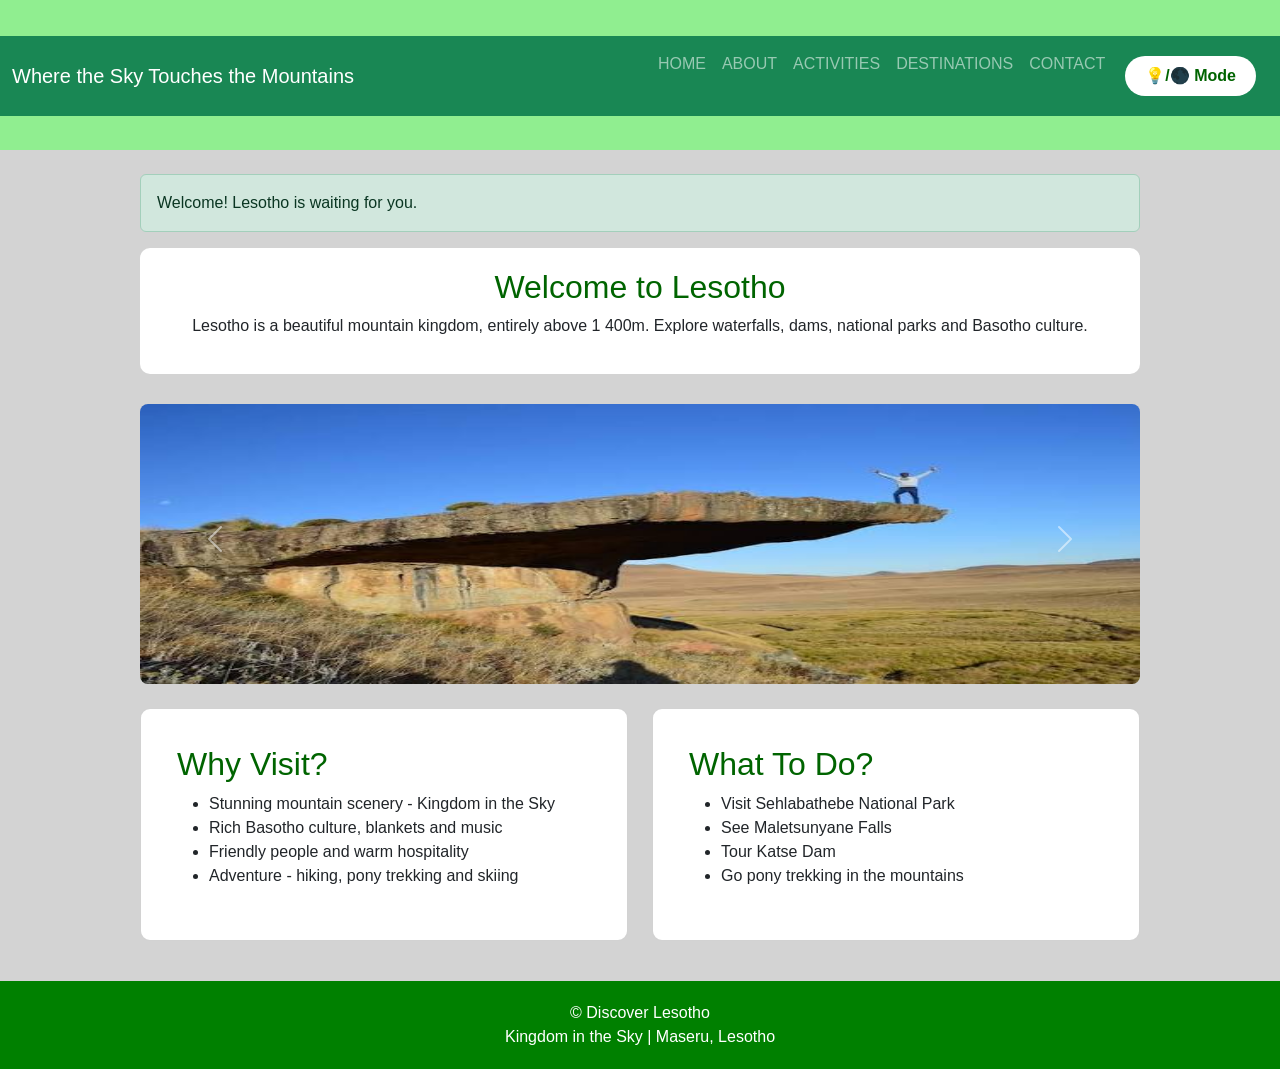
<file: index.html>
<!DOCTYPE html>
<html>
    <head>
    <meta charset="utf-8">
    <meta name="viewport" content="width=device-width, initial-scale=1">
    <title>Discover Lesotho - Home</title>
    <link href="https://cdn.jsdelivr.net/npm/bootstrap@5.3.8/dist/css/bootstrap.min.css" rel="stylesheet">
    <script src="https://cdn.jsdelivr.net/npm/bootstrap@5.3.8/dist/js/bootstrap.bundle.min.js"></script>
    <link rel="stylesheet" href="style.css">
</head>
<body>

<header>
    <p id="welcomeBack"></p>
    <nav class="navbar navbar-expand-sm navbar-dark bg-success">
        <div class="container-fluid">
            <h1 class="navbar-brand">Where the Sky Touches the Mountains </h1>
            <div class="navbar-nav">
                <a class="nav-link" href="index.html">HOME</a>
                <a class="nav-link" href="about.html">ABOUT</a>
                <a class="nav-link" href="services.html">ACTIVITIES</a>
                <a class="nav-link" href="gallery.html">DESTINATIONS</a>
                <a class="nav-link" href="contact.html">CONTACT</a>
                <button class="theme-btn" onclick="changeMode()">💡/🌑 Mode</button>
            </div>
        </div>
    </nav>
</header>

<main class="container">
    <br>
    <div class="alert alert-success">Welcome! Lesotho is waiting for you.</div>

    <div class="box text-center">
        <h2>Welcome to Lesotho</h2>
        <p>Lesotho is a beautiful mountain kingdom, entirely above 1 400m. Explore waterfalls, dams, national parks and Basotho culture.</p>
    </div>

    <div id="mySlide" class="carousel slide" data-bs-ride="carousel">
        <div class="carousel-inner">
            <div class="carousel-item active"><img class="pic" src="sehla.jpg" style="height:280px" alt="Sehlabathebe"></div>
            <div class="carousel-item"><img class="pic" src="mal.jpg" style="height:280px" alt="Maletsunyane"></div>
            <div class="carousel-item"><img class="pic" src="katse.jpg" style="height:280px" alt="Katse Dam"></div>
        </div>
        <button class="carousel-control-prev" data-bs-target="#mySlide" data-bs-slide="prev"><span class="carousel-control-prev-icon"></span></button>
        <button class="carousel-control-next" data-bs-target="#mySlide" data-bs-slide="next"><span class="carousel-control-next-icon"></span></button>
    </div>
    <br>

    <div class="row">
        <div class="col-sm-6">
            <div class="card box">
                <div class="card-body">
                    <h2 class="card-title">Why Visit?</h2>
                    <ul>
                        <li>Stunning mountain scenery - Kingdom in the Sky</li>
                        <li>Rich Basotho culture, blankets and music</li>
                        <li>Friendly people and warm hospitality</li>
                        <li>Adventure - hiking, pony trekking and skiing</li>
                    </ul>
                </div>
            </div>
        </div>
        <div class="col-sm-6">
            <div class="card box">
                <div class="card-body">
                    <h2 class="card-title">What To Do?</h2>
                    <ul>
                        <li>Visit Sehlabathebe National Park</li>
                        <li>See Maletsunyane Falls</li>
                        <li>Tour Katse Dam</li>
                        <li>Go pony trekking in the mountains</li>
                    </ul>
                </div>
            </div>
        </div>
    </div>
</main>

<footer>
    <p>&copy; Discover Lesotho</p>
    <p>Kingdom in the Sky | Maseru, Lesotho</p>
</footer>

<script src="script.js"></script>
</body>
</html>
</file>
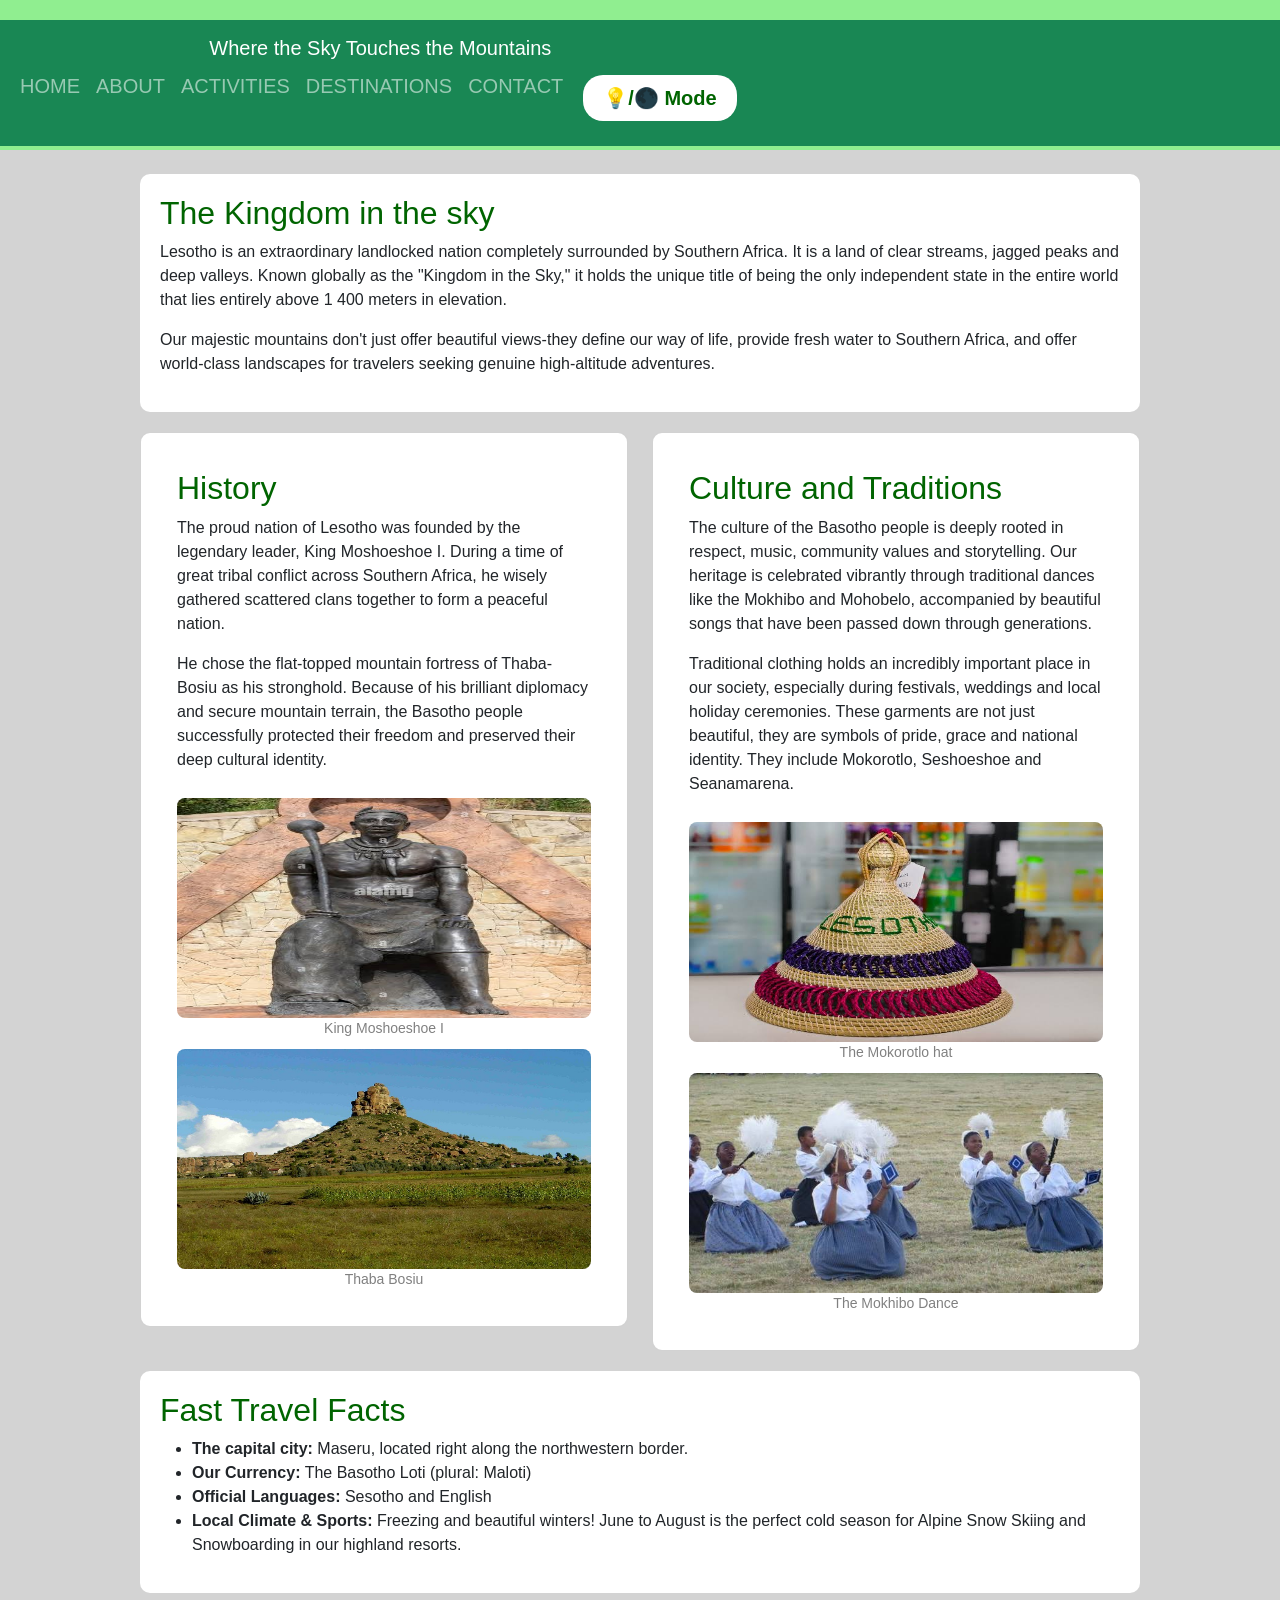
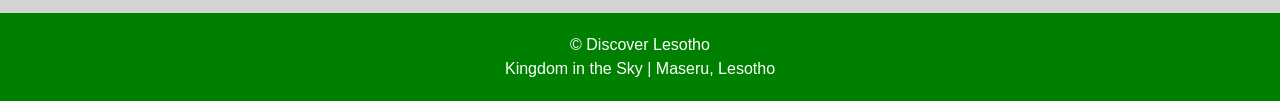
<file: about.html>
<!DOCTYPE html>
<html>
<head>
    <meta charset="utf-8">
    <meta name="viewport" content="width=device-width, initial-scale=1">
    <title>About Lesotho</title>
    <link href="https://cdn.jsdelivr.net/npm/bootstrap@5.3.8/dist/css/bootstrap.min.css" rel="stylesheet">
    <script src="https://cdn.jsdelivr.net/npm/bootstrap@5.3.8/dist/js/bootstrap.bundle.min.js"></script>
    <link rel="stylesheet" href="style.css">
</head>
<body>

<header>
    <nav class="navbar navbar-expand-sm navbar-dark bg-success">
        <div class="container-fluid">
            <h1p class="navbar-brand">Where the Sky Touches the Mountains</h1>
            <div class="navbar-nav">
                <a class="nav-link" href="index.html">HOME</a>
                <a class="nav-link" href="about.html">ABOUT</a>
                <a class="nav-link" href="services.html">ACTIVITIES</a>
                <a class="nav-link" href="gallery.html">DESTINATIONS</a>
                <a class="nav-link" href="contact.html">CONTACT</a>
                <button class="theme-btn" onclick="changeMode()">💡/🌑 Mode</button>
            </div>
        </div>
    </nav>
    
</header>

<main class="container">
    <br>
    <section class="box">
        <h2>The Kingdom in the sky</h2>
        <p>Lesotho is an extraordinary landlocked nation completely surrounded by Southern Africa. It is a land of clear streams, jagged peaks and deep valleys. Known globally as the "Kingdom in the Sky," it holds the unique title of being the only independent state in the entire world that lies entirely above 1 400 meters in elevation.</p>
        <p>Our majestic mountains don't just offer beautiful views-they define our way of life, provide fresh water to Southern Africa, and offer world-class landscapes for travelers seeking genuine high-altitude adventures.</p>
    </section>

    <div class="row">
        <div class="col-sm-6">
            <section class="card box"><div class="card-body">
                <h2>History</h2>
                <p>The proud nation of Lesotho was founded by the legendary leader, King Moshoeshoe I. During a time of great tribal conflict across Southern Africa, he wisely gathered scattered clans together to form a peaceful nation.</p>
                <p>He chose the flat-topped mountain fortress of Thaba-Bosiu as his stronghold. Because of his brilliant diplomacy and secure mountain terrain, the Basotho people successfully protected their freedom and preserved their deep cultural identity.</p>
                <img class="pic" src="mosho.jpg" alt="Statue of King Moshoeshoe">
                <div class="caption">King Moshoeshoe I</div>
                <img class="pic" src="thababosiu.jpg" alt="Thaba Bosiu mountain">
                <div class="caption">Thaba Bosiu</div>
            </div></section>
        </div>
        <div class="col-sm-6">
            <section class="card box"><div class="card-body">
                <h2>Culture and Traditions</h2>
                <p>The culture of the Basotho people is deeply rooted in respect, music, community values and storytelling. Our heritage is celebrated vibrantly through traditional dances like the Mokhibo and Mohobelo, accompanied by beautiful songs that have been passed down through generations.</p>
                <p>Traditional clothing holds an incredibly important place in our society, especially during festivals, weddings and local holiday ceremonies. These garments are not just beautiful, they are symbols of pride, grace and national identity. They include Mokorotlo, Seshoeshoe and Seanamarena.</p>
                <img class="pic" src="mokorotlo.jpg" alt="Mokorotlo hat">
                <div class="caption">The Mokorotlo hat</div>
                <img class="pic" src="mokhibodance.jpg" alt="Mokhibo Dance">
                <div class="caption">The Mokhibo Dance</div>
            </div></section>
        </div>
    </div>

    <section class="box">
        <h2>Fast Travel Facts</h2>
        <ul>
            <li><strong>The capital city:</strong> Maseru, located right along the northwestern border.</li>
            <li><strong>Our Currency:</strong> The Basotho Loti (plural: Maloti)</li>
            <li><strong>Official Languages:</strong> Sesotho and English</li>
            <li><strong>Local Climate & Sports:</strong> Freezing and beautiful winters! June to August is the perfect cold season for Alpine Snow Skiing and Snowboarding in our highland resorts.</li>
        </ul>
    </section>
</main>

<footer>
    <p>&copy; Discover Lesotho</p>
    <p>Kingdom in the Sky | Maseru, Lesotho</p>
</footer>
<script src="script.js"></script>
</body>
</html>
</file>
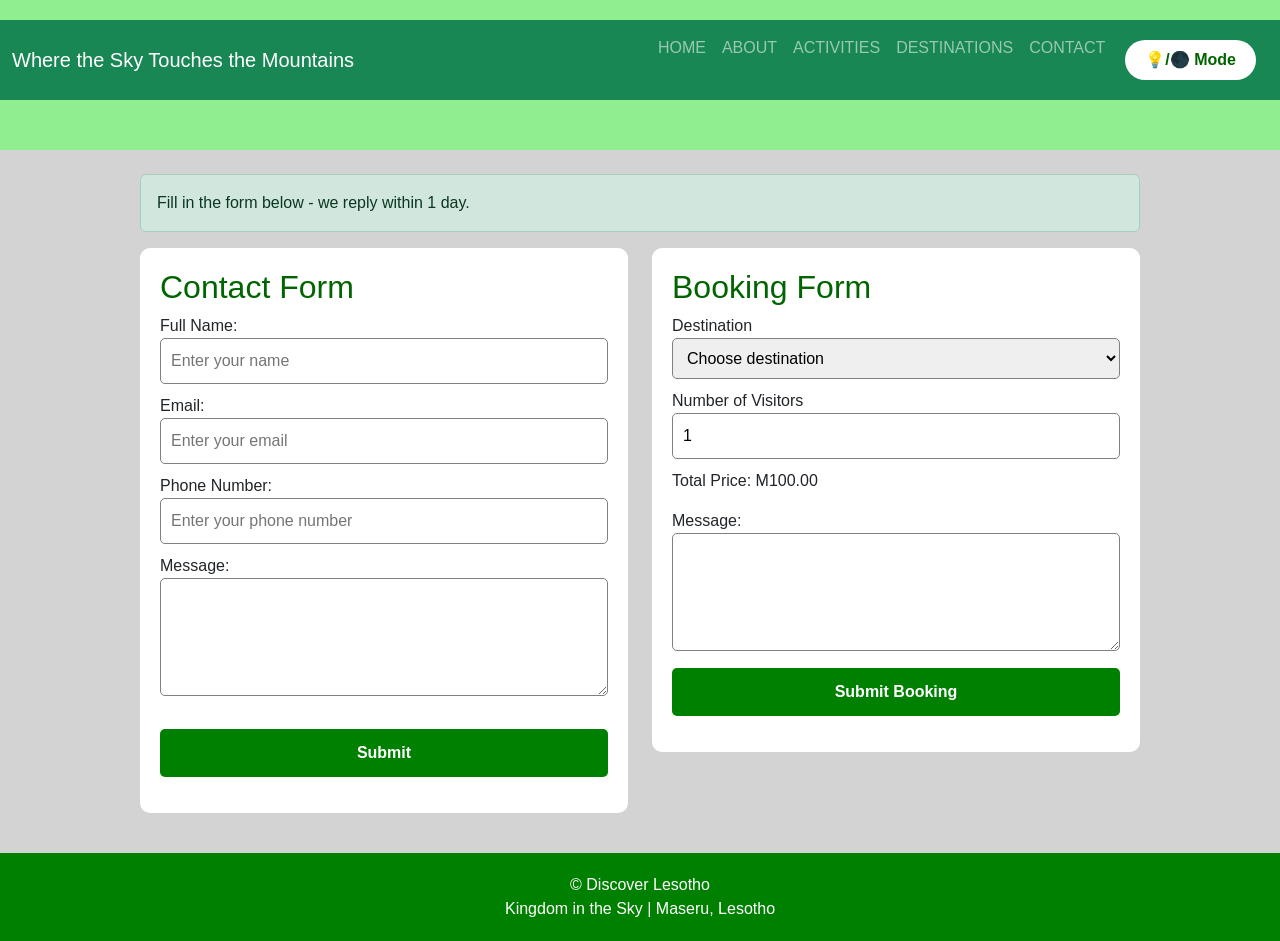
<file: contact.html>
<!DOCTYPE html>
<html>
<head>
    <meta charset="utf-8">
    <meta name="viewport" content="width=device-width, initial-scale=1">
    <title>Contact & Booking | Discover Lesotho</title>
    <link href="https://cdn.jsdelivr.net/npm/bootstrap@5.3.8/dist/css/bootstrap.min.css" rel="stylesheet">
    <script src="https://cdn.jsdelivr.net/npm/bootstrap@5.3.8/dist/js/bootstrap.bundle.min.js"></script>
    <link rel="stylesheet" href="style.css">
</head>
<body>

<header>
    <nav class="navbar navbar-expand-sm navbar-dark bg-success">
        <div class="container-fluid">
            <h1 class="navbar-brand"">Where the Sky Touches the Mountains</h1>
            <div class="navbar-nav">
                <a class="nav-link" href="index.html">HOME</a>
                <a class="nav-link" href="about.html">ABOUT</a>
                <a class="nav-link" href="services.html">ACTIVITIES</a>
                <a class="nav-link" href="gallery.html">DESTINATIONS</a>
                <a class="nav-link" href="contact.html">CONTACT</a>
                <button class="theme-btn" onclick="changeMode()">💡/🌑 Mode</button>
            </div>
        </div>
    </nav>
    <br>
</header>

<main class="container">
    <br>
    <div class="alert alert-success">Fill in the form below - we reply within 1 day.</div>
    <div class="row">
        <div class="col-sm-6">
            <section class="box">
                <h2>Contact Form</h2>
                <form onsubmit="return checkContact()">
                    <label for="fullName">Full Name:</label>
                    <input class="field" type="text" id="fullName" placeholder="Enter your name">
                    <label for="email">Email:</label>
                    <input class="field" type="text" id="email" placeholder="Enter your email">
                    <label for="phone">Phone Number:</label>
                    <input class="field" type="text" id="phone" placeholder="Enter your phone number">
                    <label for="message">Message:</label>
                    <textarea class="field" id="message" rows="4"></textarea>
                    <p class="error" id="formError"></p>
                    <button class="btn" type="submit">Submit</button>
                </form>
                <p id="formResult"></p>
            </section>
        </div>

        <div class="col-sm-6">
            <section class="box">
                <h2>Booking Form</h2>
                <form onsubmit="return checkBooking()">
                    <label for="destination">Destination</label>
                    <select class="field" id="destination">
                        <option value="">Choose destination</option>
                        <option>Maletsunyane Waterfalls</option>
                        <option>Sehlabathebe National Park</option>
                        <option>Katse Dam</option>
                    </select>
                    <label for="people">Number of Visitors</label>
                    <input class="field" type="number" id="people" min="1" value="1" oninput="calculateTotal()">
                    <p>Total Price: <span id="total">M100.00</span></p>
                    <label>Message:</label>
                    <textarea class="field" rows="4"></textarea>
                    <button class="btn" type="submit">Submit Booking</button>
                </form>
                <p id="bookingResult"></p>
            </section>
        </div>
    </div>
</main>

<footer>
    <p>&copy; Discover Lesotho</p>
    <p>Kingdom in the Sky | Maseru, Lesotho</p>
</footer>
<script src="script.js"></script>
</body>
</html>
</file>
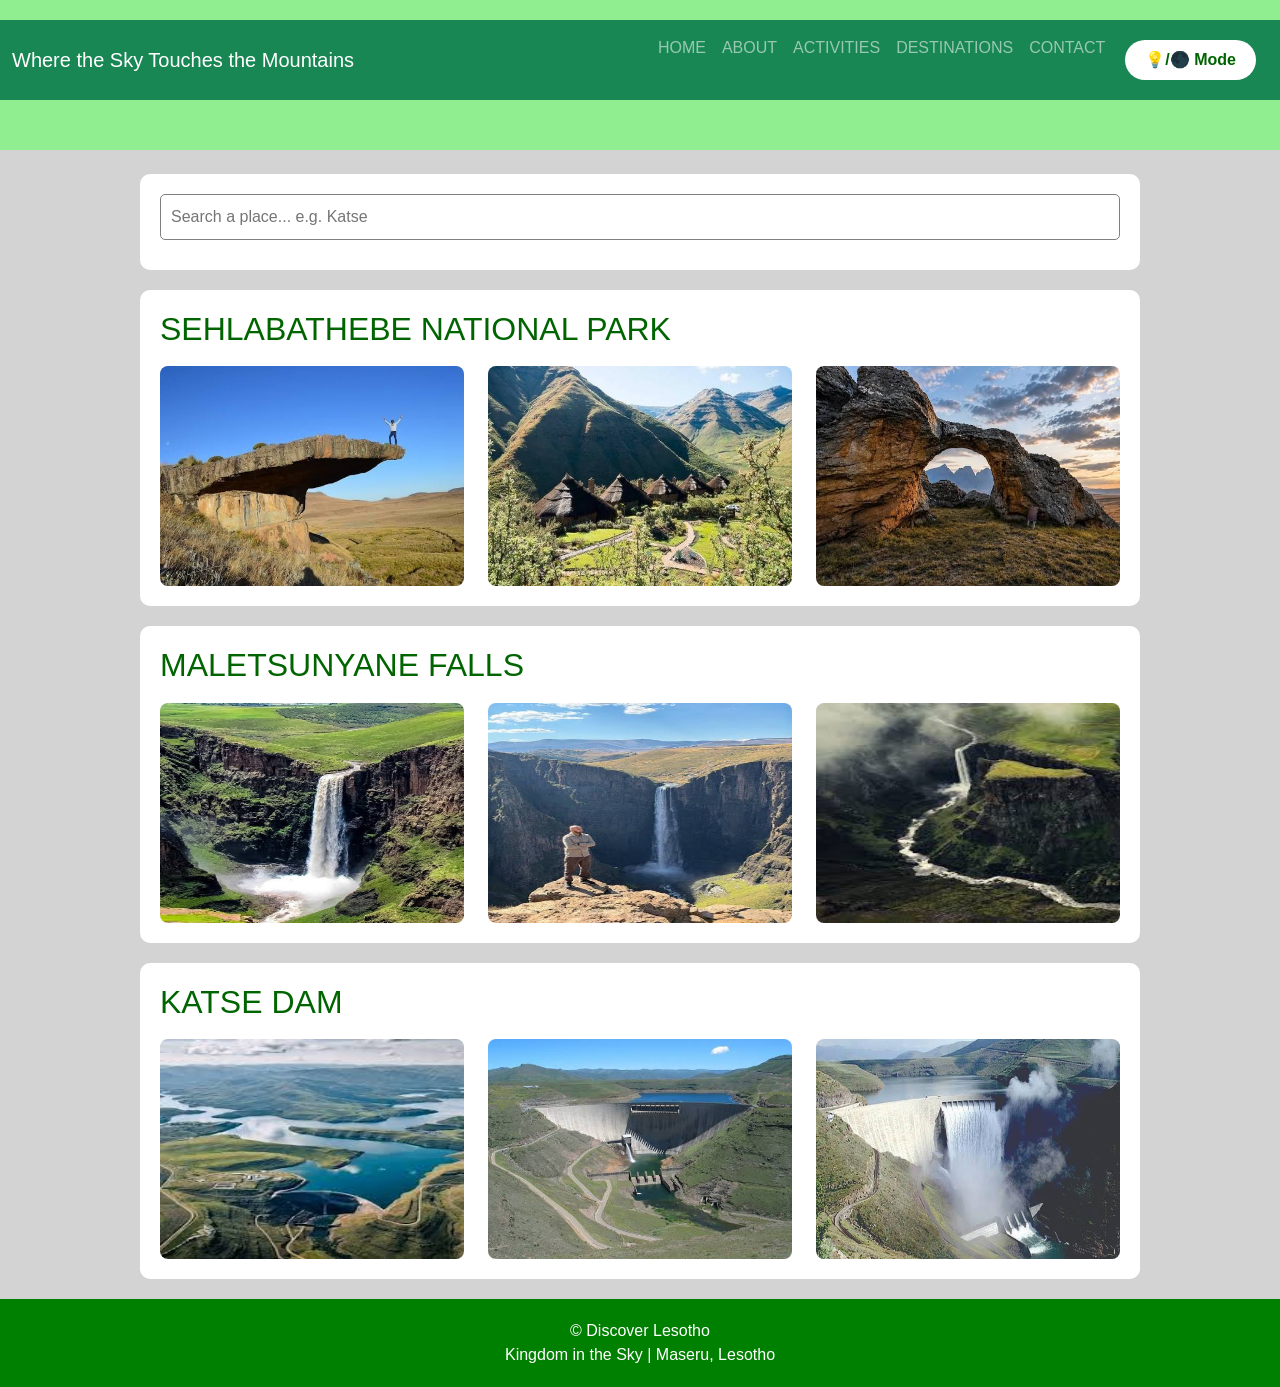
<file: gallery.html>
<!DOCTYPE html>
<html>
<head>
    <meta charset="utf-8">
    <meta name="viewport" content="width=device-width, initial-scale=1">
    <title>Destinations</title>
    <link href="https://cdn.jsdelivr.net/npm/bootstrap@5.3.8/dist/css/bootstrap.min.css" rel="stylesheet">
    <script src="https://cdn.jsdelivr.net/npm/bootstrap@5.3.8/dist/js/bootstrap.bundle.min.js"></script>
    <link rel="stylesheet" href="style.css">
</head>
<body>

<header>
    <nav class="navbar navbar-expand-sm navbar-dark bg-success">
        <div class="container-fluid">
            <h1 class="navbar-brand" >Where the Sky Touches the Mountains</h1>
            <div class="navbar-nav">
                <a class="nav-link" href="index.html">HOME</a>
                <a class="nav-link" href="about.html">ABOUT</a>
                <a class="nav-link" href="services.html">ACTIVITIES</a>
                <a class="nav-link" href="gallery.html">DESTINATIONS</a>
                <a class="nav-link" href="contact.html">CONTACT</a>
                <button class="theme-btn" onclick="changeMode()">💡/🌑 Mode</button>
            </div>
        </div>
    </nav>
</header>

<main class="container">
    <br>
    <div class="box">
        <input class="field" id="searchBox" placeholder="Search a place... e.g. Katse" oninput="searchPlace()">
    </div>

    <div class="box search-item">
        <h2>SEHLABATHEBE NATIONAL PARK</h2>
        <div class="row">
            <div class="col-sm-4"><img class="pic" src="sehla.jpg" alt="Sehlabathebe park"></div>
            <div class="col-sm-4"><img class="pic" src="ima.jpg" alt="Sehlabathebe"></div>
            <div class="col-sm-4"><img class="pic" src="sehlabathebe.jpg" alt="Sehlabathebe"></div>
        </div>
    </div>

    <div class="box search-item">
        <h2>MALETSUNYANE FALLS</h2>
        <div class="row">
            <div class="col-sm-4"><img class="pic" src="IMG_b.jpg" alt="Maletsunyane"></div>
            <div class="col-sm-4"><img class="pic" src="mal.jpg" alt="Maletsunyane Falls"></div>
            <div class="col-sm-4"><img class="pic" src="Untitled.jpg" alt="Waterfall"></div>
        </div>
    </div>

    <div class="box search-item">
        <h2>KATSE DAM</h2>
        <div class="row">
            <div class="col-sm-4"><img class="pic" src="katse.jpg" alt="Katse Dam"></div>
            <div class="col-sm-4"><img class="pic" src="dam.jpg" alt="Dam"></div>
            <div class="col-sm-4"><img class="pic" src="roars.jpg" alt="Katse"></div>
        </div>
    </div>
</main>

<footer>
    <p>&copy; Discover Lesotho</p>
    <p>Kingdom in the Sky | Maseru, Lesotho</p>
</footer>
<script src="script.js"></script>
</body>
</html>
</file>
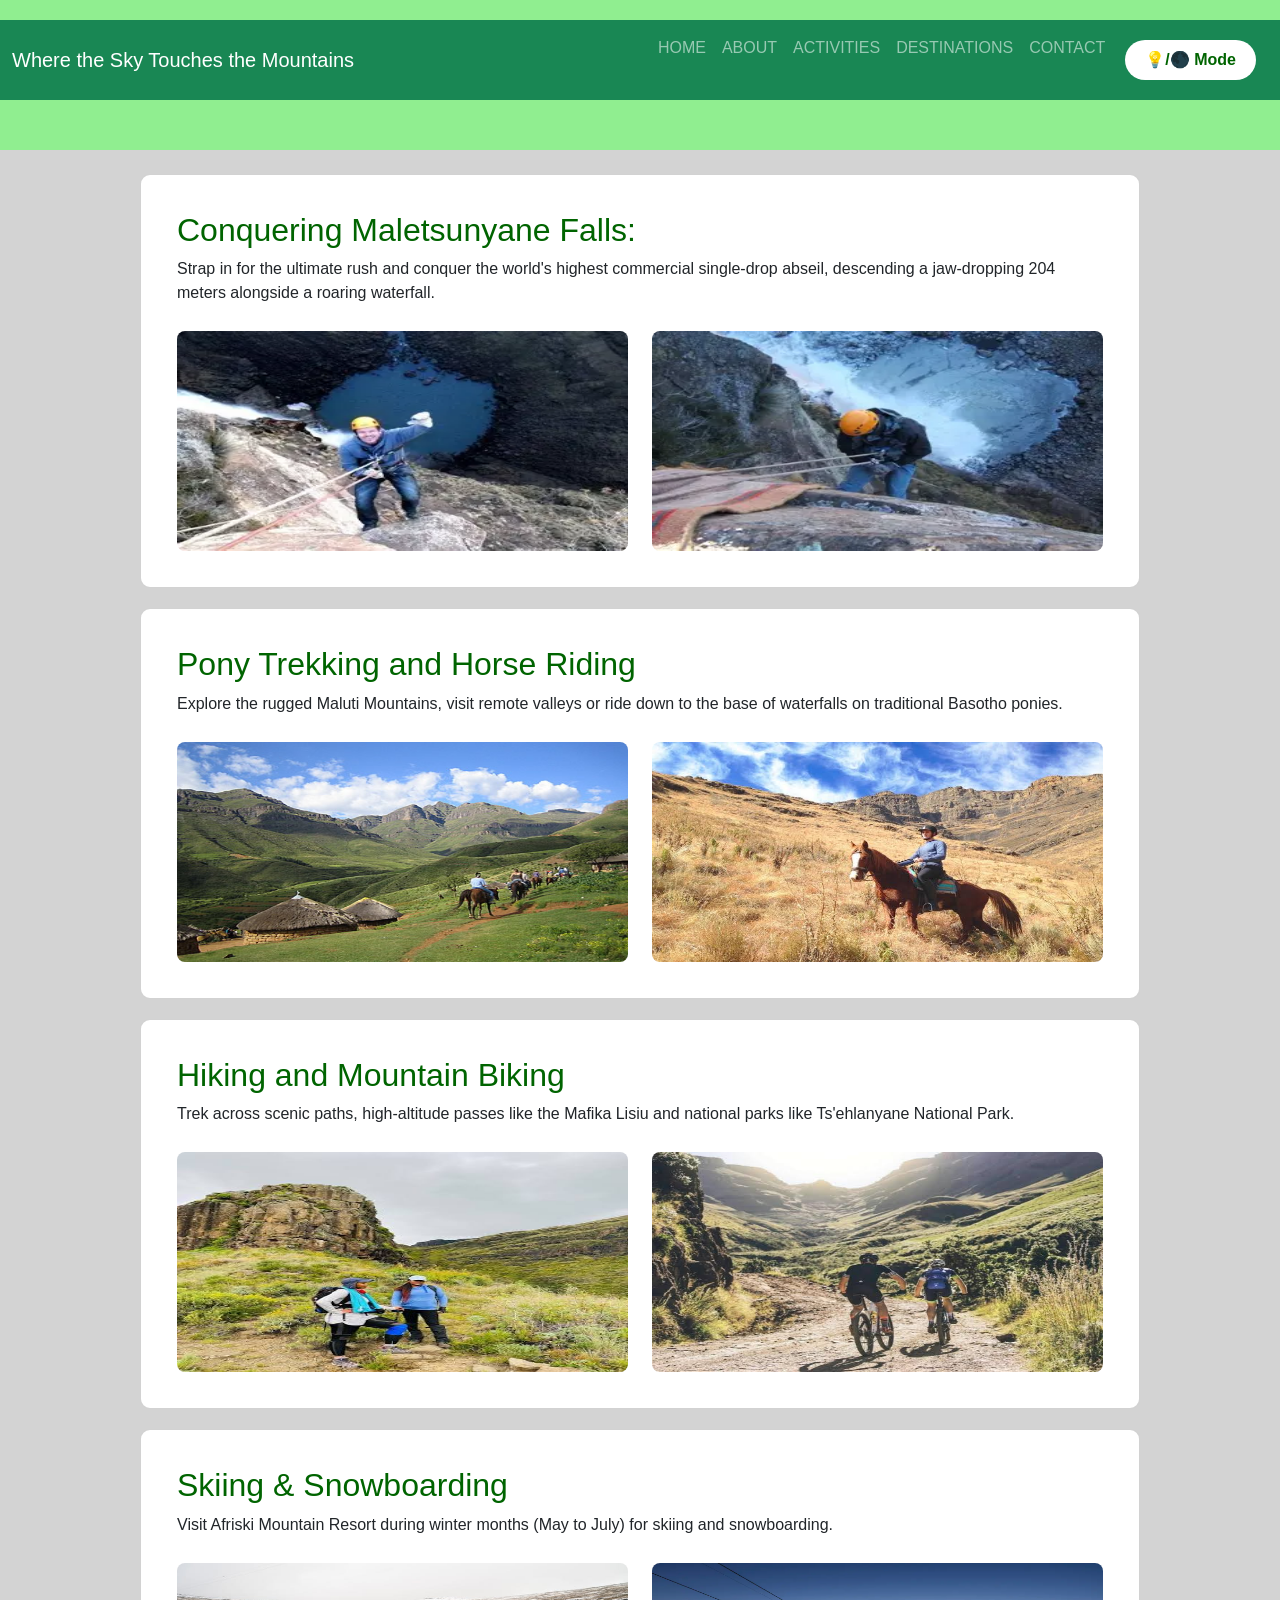
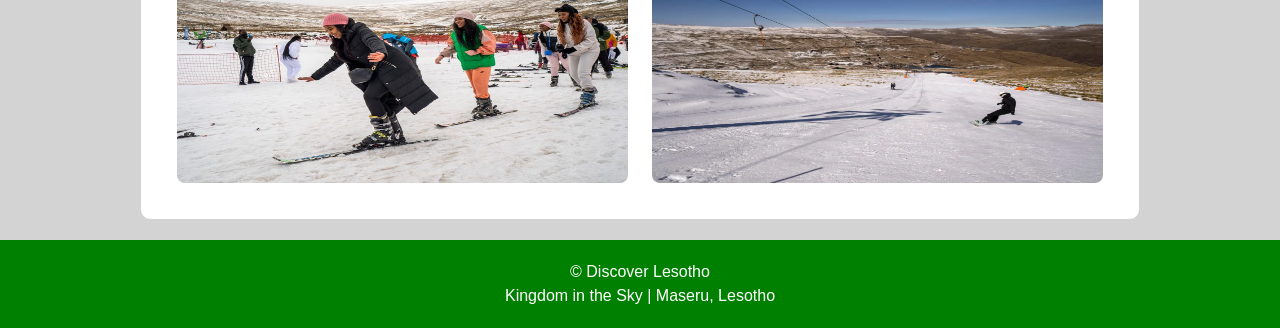
<file: services.html>
<!DOCTYPE html>
<html>
<head>
    <meta charset="utf-8">
    <meta name="viewport" content="width=device-width, initial-scale=1">
    <title>Activities</title>
    <link href="https://cdn.jsdelivr.net/npm/bootstrap@5.3.8/dist/css/bootstrap.min.css" rel="stylesheet">
    <script src="https://cdn.jsdelivr.net/npm/bootstrap@5.3.8/dist/js/bootstrap.bundle.min.js"></script>
    <link rel="stylesheet" href="style.css">
</head>
<body>
<header>
    <nav class="navbar navbar-expand-sm navbar-dark bg-success">
        <div class="container-fluid">
            <h1 class="navbar-brand">Where the Sky Touches the Mountains</h1>
            <div class="navbar-nav">
                <a class="nav-link" href="index.html">HOME</a>
                <a class="nav-link" href="about.html">ABOUT</a>
                <a class="nav-link" href="services.html">ACTIVITIES</a>
                <a class="nav-link" href="gallery.html">DESTINATIONS</a>
                <a class="nav-link" href="contact.html">CONTACT</a>
                <button class="theme-btn" onclick="changeMode()">💡/🌑 Mode</button>          </div>
        </div>
    </nav>
</header>

<main class="container">
    <br>
    <section class="card box">
        <div class="card-body">
        <h2>Conquering Maletsunyane Falls:</h2>
        <p>Strap in for the ultimate rush and conquer the world's highest commercial single-drop abseil, descending a jaw-dropping 204 meters alongside a roaring waterfall.</p>
        <div class="row">
            <div class="col-sm-6">
                <img class="pic" src="ab.webp" alt="Abseiling"></div>
            <div class="col-sm-6">
                <img class="pic" src="OIP.webp" alt="Waterfall"></div>
        </div>
        </div>
    </section>

    <section class="card box">
        <div class="card-body">
        <h2>Pony Trekking and Horse Riding</h2>
        <p>Explore the rugged Maluti Mountains, visit remote valleys or ride down to the base of waterfalls on traditional Basotho ponies.</p>
        <div class="row">
            <div class="col-sm-6">
                <img class="pic" src="pony2.jpg" alt="Pony trekking"></div>
            <div class="col-sm-6">
                <img class="pic" src="pony.jpg" alt="Horse riding"></div>
        </div>
    </div>
    </section>

    <section class="card box">
        <div class="card-body">
        <h2>Hiking and Mountain Biking</h2>
        <p>Trek across scenic paths, high-altitude passes like the Mafika Lisiu and national parks like Ts'ehlanyane National Park.</p>
        <div class="row">
            <div class="col-sm-6">
                <img class="pic" src="hiking.jpg" alt="Hiking"></div>
            <div class="col-sm-6">
                <img class="pic" src="biking1.jpg" alt="Mountain biking"></div>
        </div>
    </div>
    </section>

    <section class="card box">
        <div class="card-body">
        <h2>Skiing & Snowboarding</h2>
        <p>Visit Afriski Mountain Resort during winter months (May to July) for skiing and snowboarding.</p>
        <div class="row">
            <div class="col-sm-6">
                <img class="pic" src="IMG1.jpg" alt="Skiing"></div>
            <div class="col-sm-6">
                <img class="pic" src="62.webp" alt="Snowboarding"></div>
        </div>
    </div>
    </section>
</main>

<footer>
    <p>&copy; Discover Lesotho</p>
    <p>Kingdom in the Sky | Maseru, Lesotho</p>
</footer>
<script src="script.js"></script>
</body>
</html>
</file>
<file: style.css>
body {
    background: lightgrey;
    font-family: Arial;
    margin: 0;
}

header {
    background: lightgreen;
    text-align: center;
    padding-top: 20px;
    height: 150px;
}

header h1 {
    color: white;
    margin: 0;
}

header p {
    color: white;
}

.container {
    width: 80%;
    max-width: 1100px;
    margin: 0 auto;
}

.box {
    background: white;
    padding: 20px;
    border-radius: 10px;
    margin-bottom: 20px;
    width: 100%;
}

.box h2 {
    color: darkgreen;
}

.pic {
    width: 100%;
    height: 200px;
    border-radius: 8px;
    margin-top: 10px;
}

.caption {
    text-align: center;
    color: grey;
    font-size: 14px;
}

.field {
    width: 100%;
    padding: 10px;
    border: 1px solid grey;
    border-radius: 5px;
    margin-bottom: 10px;
}

.btn {
    background: green;
    color: white;
    padding: 12px;
    width: 100%;
    border: none;
    border-radius: 5px;
    font-weight: bold;
}

.theme-btn {
    background: white;
    color: darkgreen;
    padding: 8px 20px;
    border: none;
    border-radius: 20px;
    font-weight: bold;
    margin: 12px;
}

footer {
    background: green;
    color: white;
    text-align: center;
    padding: 20px;
    margin-top: 20px;
}

footer p {
    color: white;
    margin: 0;
}

.error {
    color: red;
    font-size: 14px;
}

body.dark {
    background: black;
    color: white;
}

body.dark .box {
    background: darkgrey;
    color: white;
}

body.dark header {
    background: darkgreen;
}

@media (max-width: 600px) {
    .container {
        width: 95%;
    }
    header h1 {
        font-size: 24px;
    }
    header p {
        font-size: 14px;
    }
    .box {
        padding: 12px;
    }
    .pic {
        height: 160px;
    }
    nav a {
        display: block;
        padding: 10px;
    }
    .theme-btn {
        width: 90%;
    }
    footer {
        font-size: 14px;
    }
}

@media (min-width: 601px) and (max-width: 900px) {
    .container {
        width: 85%;
    }
    header h1 {
        font-size: 32px;
    }
    .pic {
        height: 180px;
    }
    .box {
        padding: 15px;
    }
}

@media (min-width: 901px) {
    .container {
        width: 80%;
        max-width: 1100px;
    }
    .pic {
        height: 220px;
    }
}
</file>
